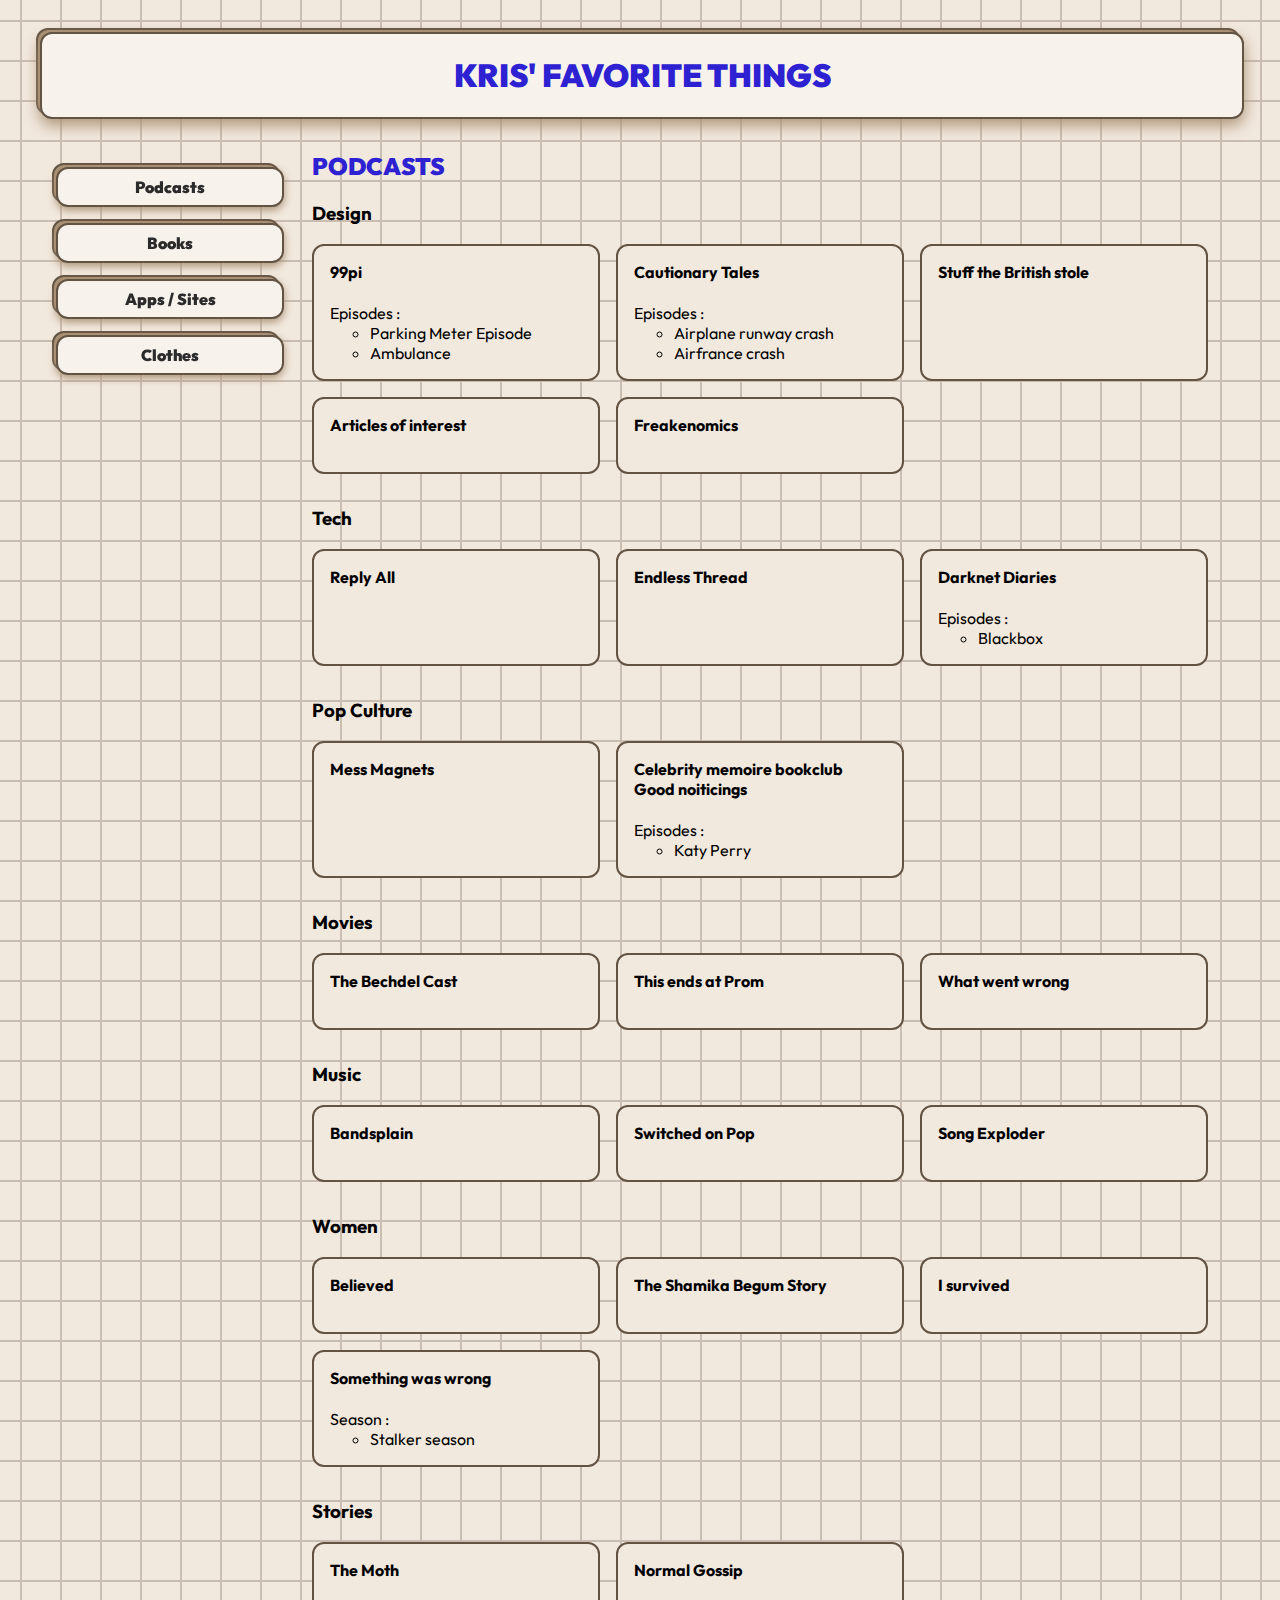
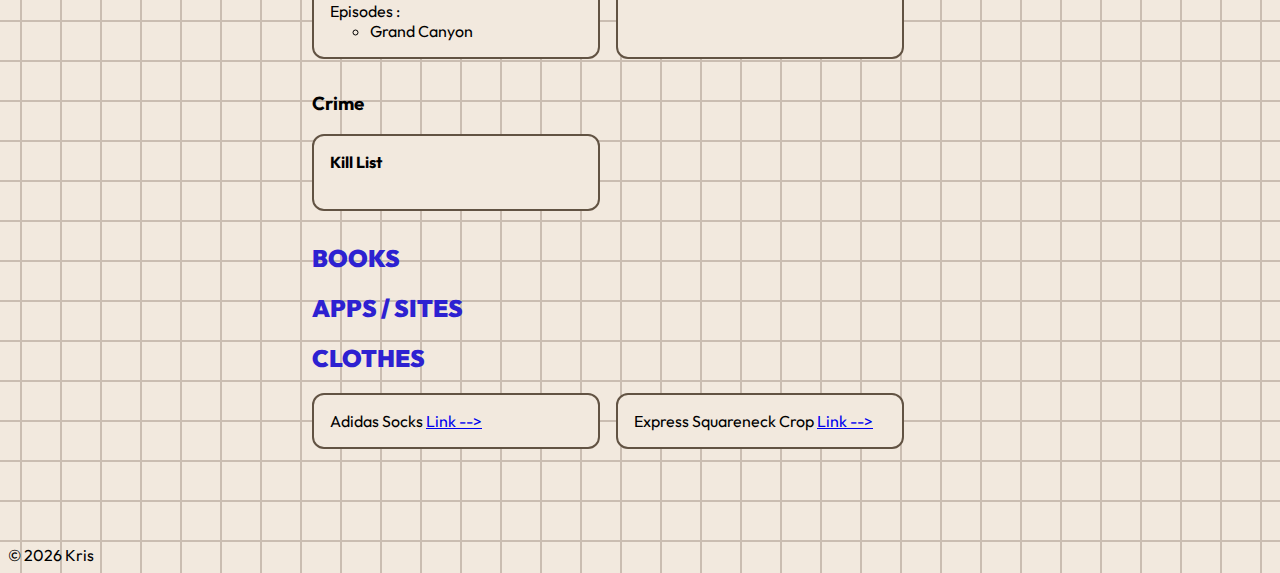
<file: favorites/index.html>
<!DOCTYPE html>
<html lang="fr">
<head>
    <meta charset="UTF-8">
    <meta name="viewport" content="width=device-width, initial-scale=1.0">
    <meta name="description" content="Kris' favorite things">
    <meta name="keywords" content="favorites">
    <meta name="author" content="Kris">
    <meta property="og:title" content="Kris' favorite things">
    <meta property="og:description" content="Collectif roller-quad à Bordeaux : jamskating, roller-dance et événements communautaires.">
    <meta property="og:type" content="website">
    <title>Kris' Favorite Things</title>
    <link rel="preconnect" href="https://fonts.googleapis.com">
    <link rel="preconnect" href="https://fonts.gstatic.com" crossorigin>
    <link rel="preconnect" href="https://fonts.googleapis.com">
    <link rel="preconnect" href="https://fonts.gstatic.com" crossorigin>
    <link href="https://fonts.googleapis.com/css2?family=Outfit:wght@100..900&display=swap" rel="stylesheet">
    <link rel="stylesheet" href="stylesheet.css">
<body>

    <header>
        <div class="urlBar">
            <h1 class="title">Kris' Favorite Things</h1>
        </div>
    </header>

   <div class="container">
        <nav>
            <ul>
                <li><a href="#podcasts">Podcasts</a></li>
                <li><a href="#books">Books</a></li>
                <li><a href="#appsSites">Apps / Sites</a></li>
                <li><a href="#clothes">Clothes</a></li>
            </ul>
        </nav>

        <main>
            <section id="podcasts">
                <h2>Podcasts</h2>
                <h3>Design</h3>
                <ul>
                    <li>
                        <h4>99pi</h4>
                        <span>Episodes : </span>
                        <ul>
                            <li>Parking Meter Episode</li>
                            <li>Ambulance</li>
                        </ul>
                    </li>
                    <li><h4>Cautionary Tales</h4>
                        <span>Episodes : </span>
                        <ul>
                            <li>Airplane runway crash</li>
                            <li>Airfrance crash</li>
                        </ul>
                    </li>
                    <li><h4>Stuff the British stole</h4></li>
                    <li><h4>Articles of interest</h4></li>
                    <li><h4>Freakenomics</h4></li>
                </ul>
                <h3>Tech</h3>
                <ul>
                    <li><h4>Reply All</h4></li>
                    <li><h4>Endless Thread</h4></li>
                    <li><h4>Darknet Diaries</h4>
                        <span>Episodes : </span>
                        <ul>
                            <li>Blackbox</li>
                        </ul>
                    </li>
                </ul>
                <h3>Pop Culture</h3>
                <ul>
                    <li><h4>Mess Magnets</h4></li>
                    <li><h4><span>Celebrity memoire bookclub</span> Good noiticings</h4>
                        <span>Episodes : </span>
                        <ul>
                            <li>Katy Perry</li>
                        </ul>
                    </li>
                </ul>
                <h3>Movies</h3>
                <ul>
                    <li><h4>The Bechdel Cast</h4></li>
                    <li><h4>This ends at Prom</h4></li>
                    <li><h4>What went wrong</h4></li>
                </ul>
                <h3>Music</h3>
                <ul>
                    <li><h4>Bandsplain</h4></li>
                    <li><h4>Switched on Pop</h4></li>
                    <li><h4>Song Exploder</h4></li>
                </ul>
                <h3>Women</h3>
                <ul>
                    <li><h4>Believed</h4></li>
                    <li><h4>The Shamika Begum Story</h4></li>
                    <li><h4>I survived</h4></li>
                    <li><h4>Something was wrong</h4>
                        <span>Season : </span>
                        <ul>
                            <li>Stalker season</li>
                        </ul>
                    </li>
                </ul>
                <h3>Stories</h3>
                <ul>
                    <li><h4>The Moth</h4>
                        <span>Episodes : </span>
                        <ul>
                            <li>Grand Canyon</li>
                        </ul>
                    </li>
                    <li><h4>Normal Gossip</h4></li>
                </ul>
                <h3>Crime</h3>
                <ul>
                    <li><h4>Kill List</h4></li>
                </ul>
            </section>
            <section id="books">
                <h2>Books</h2>
            </section>
            <section id="appsSites">
                <h2>Apps / Sites</h2>
            </section>
            <section id="clothes">
                <h2>Clothes</h2>
                <ul>
                    <li>
                        Adidas Socks
                        <a class="externalLink" href="https://www.adidas.fr/chaussettes-mi-mollet-3-bandes--3-paires-/JV7403.html?forceSelSize=37-39" target="_blank">Link --></a>
                    </li>
                    <li>
                        Express Squareneck Crop
                        <a class="externalLink" href="https://www.express.com/clothing/women/body-contour-high-compression-square-neck-cropped-tank/pro/06419676/color/White/" target="_blank">Link --></a>
                    </li>
                </ul>
            </section>
        </main>
    </div>

    <footer>
        &copy; 2026 Kris
    </footer>

</body>
</html>
</file>
<file: favorites/stylesheet.css>
:root {
    --butter100: #F7F2EC;
    --butter200: #F2E9DE;
    --butter300: #CABDB1;
    --butter500: #A99074;
    --butter700: #625343;
    --gray900: #2B2B2B;
    --black: #000000;
    --blue500: #4221d1;
    --blue500: #2d21d1;
    --purple500: #7321d1;
    --green300: #B5D8C4;

    --border1: 12px;
}

body{
    background-color: var(--butter200);
    background-image:
      linear-gradient(var(--butter300) 2px, transparent 2px),
      linear-gradient(90deg, var(--butter300) 2px, transparent 2px);
    background-size: 40px 40px;
    background-position: 20px 20px; /* offsets grid from top/left */
    font-size: 16px;
    font-family: "Outfit", sans-serif;
}

h1{
    text-transform: uppercase;
    color: var(--blue500);
    font-weight: 900;
}

h2{
    text-transform: uppercase;
    color: var(--blue500);
    font-weight: 900;
    margin-top:0;
}
h3{

}
h4{
    margin-top: 0;
}

.urlBar{
    width: calc(100% - 4rem);
    margin: 2rem;
    background: var(--butter100);
    border: 2px solid var(--butter700);
    text-align:center;
    border-radius: var(--border1);
    box-shadow: 0 6px 16px var(--butter500);
    position: relative;
}

.urlBar::before{
    content: "";
    position: absolute;
    top: -6px;
    left: -6px;
    width: 100%;
    height: 100%;
    background-color: var(--butter500);
    border: 2px solid var(--butter700);
    z-index: -1;
    border-radius: var(--border1);
}


.container {
    display: grid;
    grid-template-columns: 1fr;
    align-items: start; /* VERY important for sticky */
    margin: 32px;
  }

  @media (min-width: 900px) {
    .container{
        grid-template-columns: 240px 1fr;
    }
}
  
  /* Sticky nav */
nav {
    position: sticky;
    top: 0;
    height: fit-content; /* prevents stretching */
    padding: 1rem;
}

nav ul{
    padding:0;
    margin:0;
    display: grid;
    gap: 0px 32px;

    align-items: start; /* VERY important for sticky */
    grid-template-columns: repeat(auto-fill, minmax(100px, 1fr));
    align-items: stretch; 
}

@media (min-width: 900px) {
    nav ul{
        /* align-items: start; /* VERY important for sticky */
    grid-template-columns: 1fr;
    }
}

nav ul li {
    list-style: none;
    padding: 0;
    margin: 0;
    width: 100%;
}
nav ul li a{
    display: inline-block;
    padding: 0.5rem;
    width: 100%;
    margin-bottom: 1rem;
    background: var(--butter100);
    border: 2px solid var(--butter700);
    text-align:center;
    border-radius: var(--border1);
    box-shadow: 0 3px 8px var(--butter500);
    position: relative;
    text-decoration: none;
    font-weight: 900;
    color: var(--gray900);
}
nav ul li a:hover{
    background: var(--butter200);
}
nav ul li a:active{
    background: var(--butter300);
}
nav ul li a:before{
    content: "";
    position: absolute;
    top: -6px;
    left: -6px;
    width: 100%;
    height: 100%;
    background-color: var(--butter500);
    border: 2px solid var(--butter700);
    z-index: -1;
    border-radius: var(--border1);
}
  
  /* Main content */
  main {
    padding: 2rem;
    padding-top:0;
  }

  main section > ul {
    list-style: none;
    padding: 0;
    margin: 0;
    display: grid;
    align-items: start; /* VERY important for sticky */
    grid-template-columns: repeat(auto-fill, minmax(220px, 1fr));
    align-items: stretch; 

    gap: 16px;
    margin-bottom: 32px;
  }
  

  main section > ul > li {
    padding: 16px;
    border-radius: var(--border1);
    border: 2px solid var(--butter700);
    background: var(--butter200);
  }
</file>
